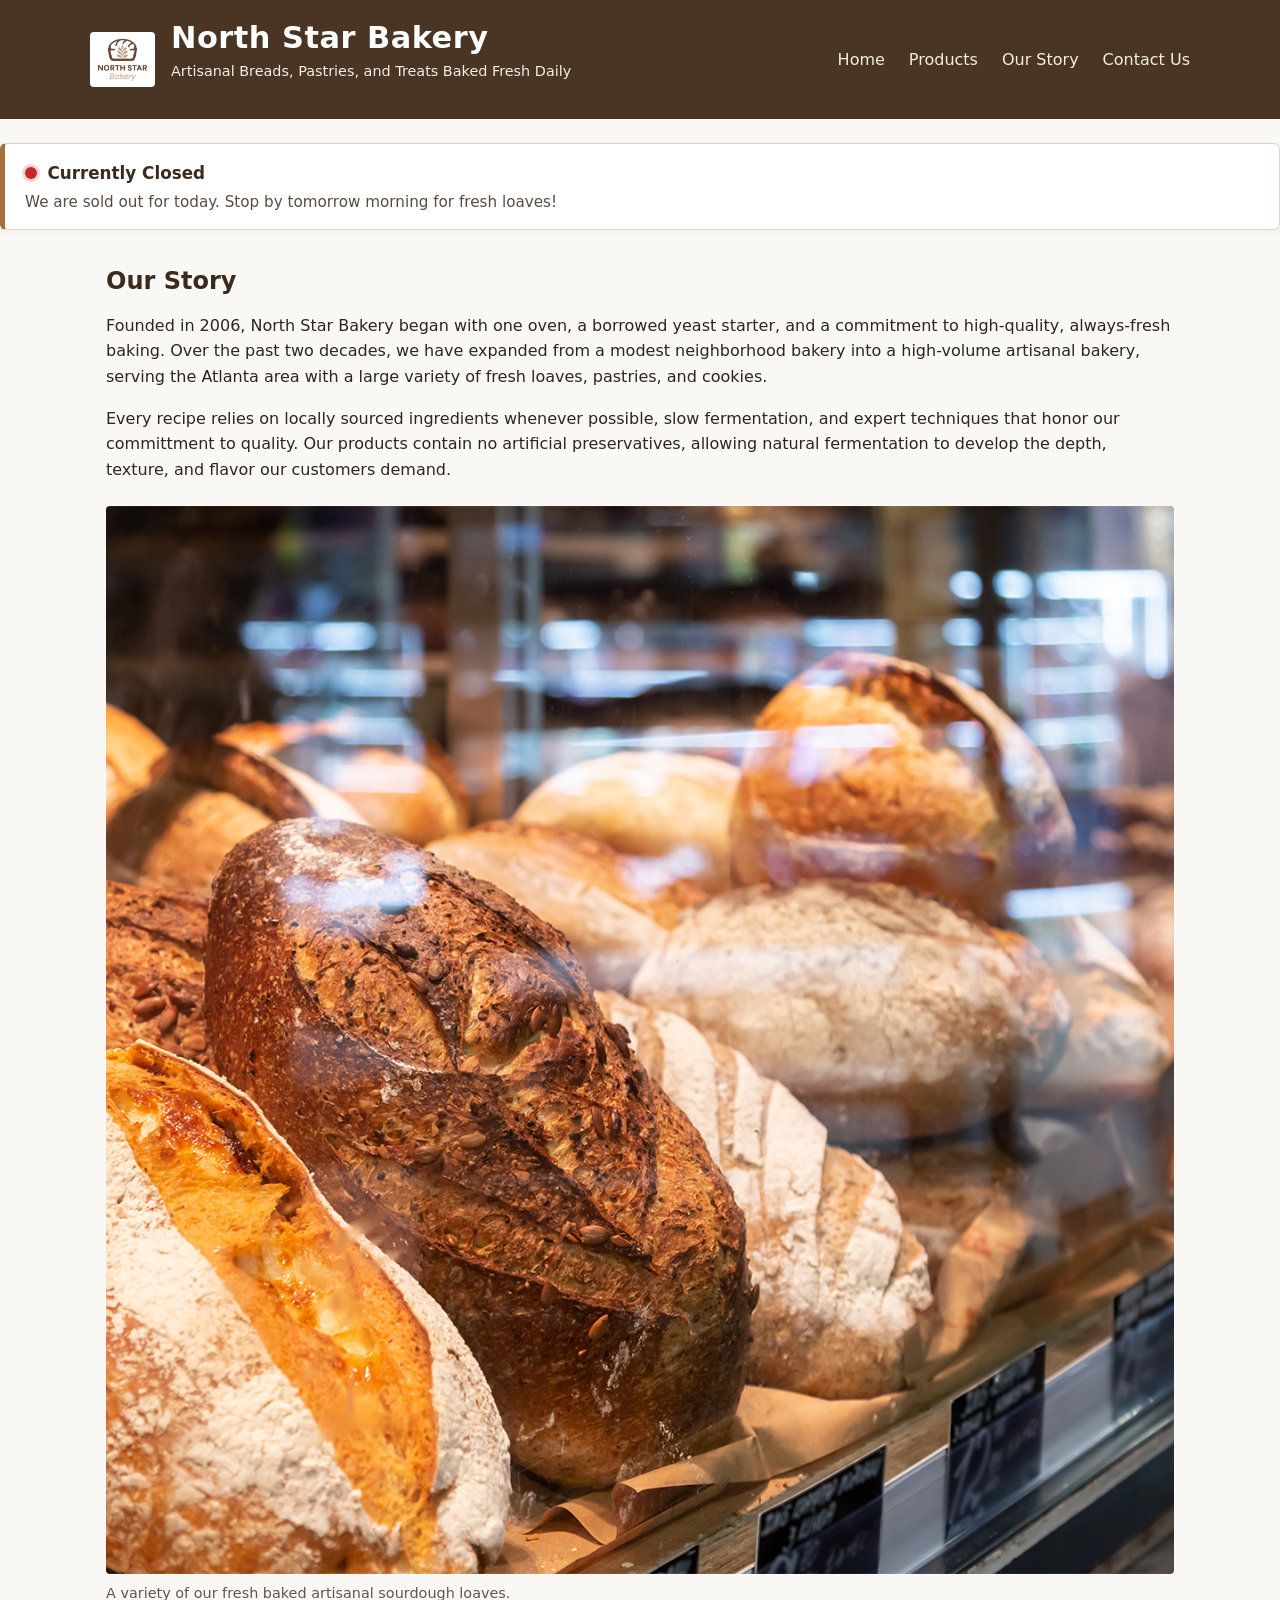
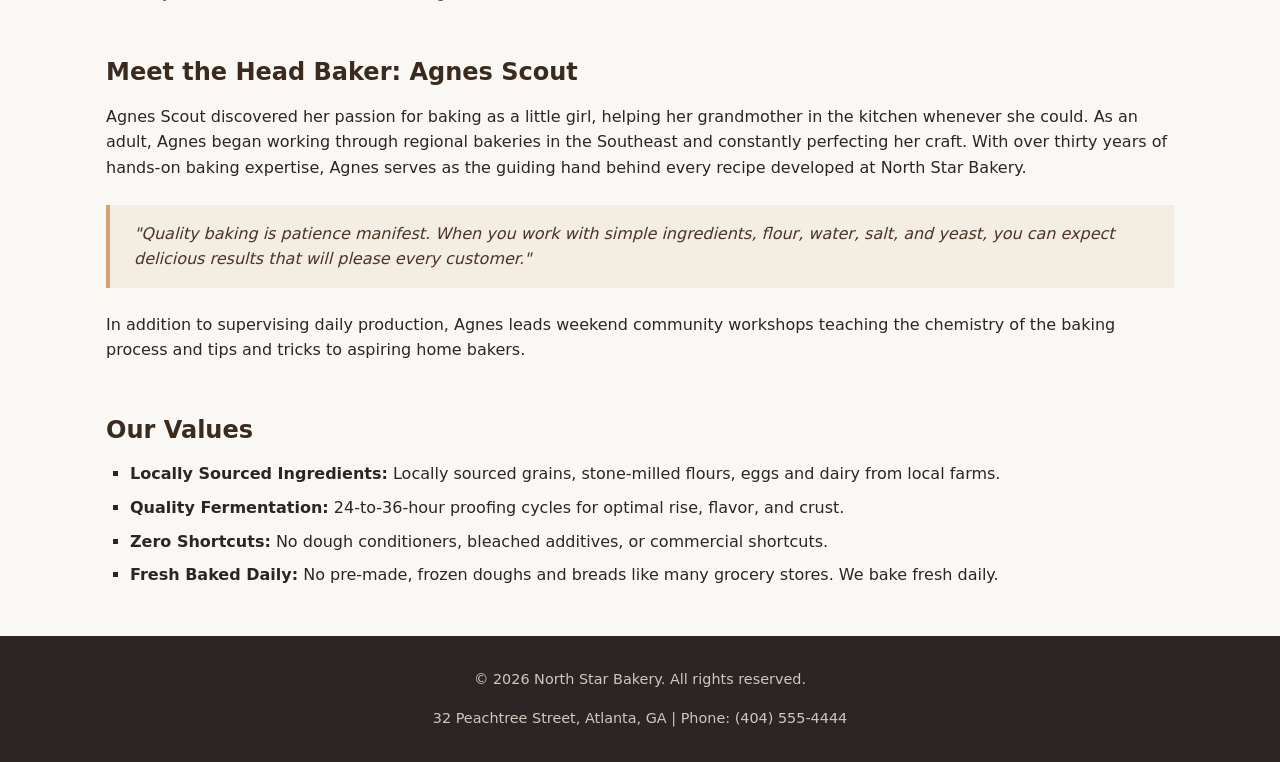
<file: north-star-bakery/about.html>
<!DOCTYPE html>
<html lang="en">
<head>
<meta charset="UTF-8">
<meta name="viewport" content="width=device-width, initial-scale=1.0">
<meta name="description" content="North Star Bakery - Artisanal Breads, Pastries, and Treats Baked Fresh Daily.">
<title>Welcome To North Star Bakery | Our Story</title>
<link rel="stylesheet" href="css/styles.css">
</head>
<body>

<header>
<div class="header-container">
<div class="site-branding">
<a href="index.html" class="brand-link">
<img src="assets/images/bakery-logo_c.png" alt="North Star Bakery Logo" class="site-logo">
</a>
<div class="branding-text">
<h1>North Star Bakery</h1>
<p class="tagline">Artisanal Breads, Pastries, and Treats Baked Fresh Daily</p>
</div>
</div>
<nav aria-label="Main Navigation">
<ul class="nav-links">
  <li><a href="index.html">Home</a></li>
  <li><a href="products.html">Products</a></li>
  <li><a href="about.html">Our Story</a></li>
  <li><a href="contact.html">Contact Us</a></li>
</ul>
</nav>
</div>
</header>

<div class="status-widget" id="bakery-status-widget" aria-live="polite">
<div class="status-header">
<span class="status-indicator" id="status-dot"></span>
<span class="status-title" id="status-headline">Checking Bakery Hours...</span>
</div>
<p class="status-details" id="status-subtext">Loading baking and storefront schedule...</p>
</div>
  
<main id="main-content">
  <section class="about-history">
   <h2>Our Story</h2>
   <p>
    Founded in 2006, North Star Bakery began with one oven, a borrowed yeast starter, and a commitment to high-quality, always-fresh baking. Over the past two decades, we have expanded from a modest neighborhood bakery into a high-volume artisanal bakery, serving the Atlanta area with a large variety of fresh loaves, pastries, and cookies.
   </p>
   <p>
     Every recipe relies on locally sourced ingredients whenever possible, slow fermentation, and expert techniques that honor our committment to quality. Our products contain no artificial preservatives, allowing natural fermentation to develop the depth, texture, and flavor our customers demand.
   </p>
   <figure>
    <img src="assets/images/bakery-bread_c.png" alt="A variety of our fresh baked artisanal sourdough loaves" loading="lazy">
    <figcaption>A variety of our fresh baked artisanal sourdough loaves.</figcaption>
   </figure>
   </section>

  <section class="baker-profile">
   <h2>Meet the Head Baker: Agnes Scout</h2>
   <article class="profile-card">
   <p>
     Agnes Scout discovered her passion for baking as a little girl, helping her grandmother in the kitchen whenever she could.  As an adult, Agnes began working through regional bakeries in the Southeast and constantly perfecting her craft. With over thirty years of hands-on baking expertise, Agnes serves as the guiding hand behind every recipe developed at North Star Bakery.
   </p>
   <blockquote>
     "Quality baking is patience manifest. When you work with simple ingredients, flour, water, salt, and yeast, you can expect delicious results that will please every customer."
   </blockquote>
   <p>
    In addition to supervising daily production, Agnes leads weekend community workshops teaching the chemistry of the baking process and tips and tricks to aspiring home bakers.
   </p>
   </article>
  </section>

   <section class="northstar-our-values">
   <h2>Our Values</h2>
   <ul class="values-list">
   <li><strong>Locally Sourced Ingredients:</strong> Locally sourced grains, stone-milled flours, eggs and dairy from local farms.</li>
   <li><strong>Quality Fermentation:</strong> 24-to-36-hour proofing cycles for optimal rise, flavor, and crust.</li>
   <li><strong>Zero Shortcuts:</strong> No dough conditioners, bleached additives, or commercial shortcuts.</li>
      <li><strong>Fresh Baked Daily:</strong> No pre-made, frozen doughs and breads like many grocery stores.  We bake fresh daily.</li>
</ul>
</section>
</main>

<footer>
<div class="northstar-footer-container">
<p>&copy; 2026 North Star Bakery. All rights reserved.</p>
<address>
32 Peachtree Street, Atlanta, GA | Phone: (404) 555-4444
</address>
</div>
</footer>
<script src="js/main.js"></script>
</body>
</html>
</file>
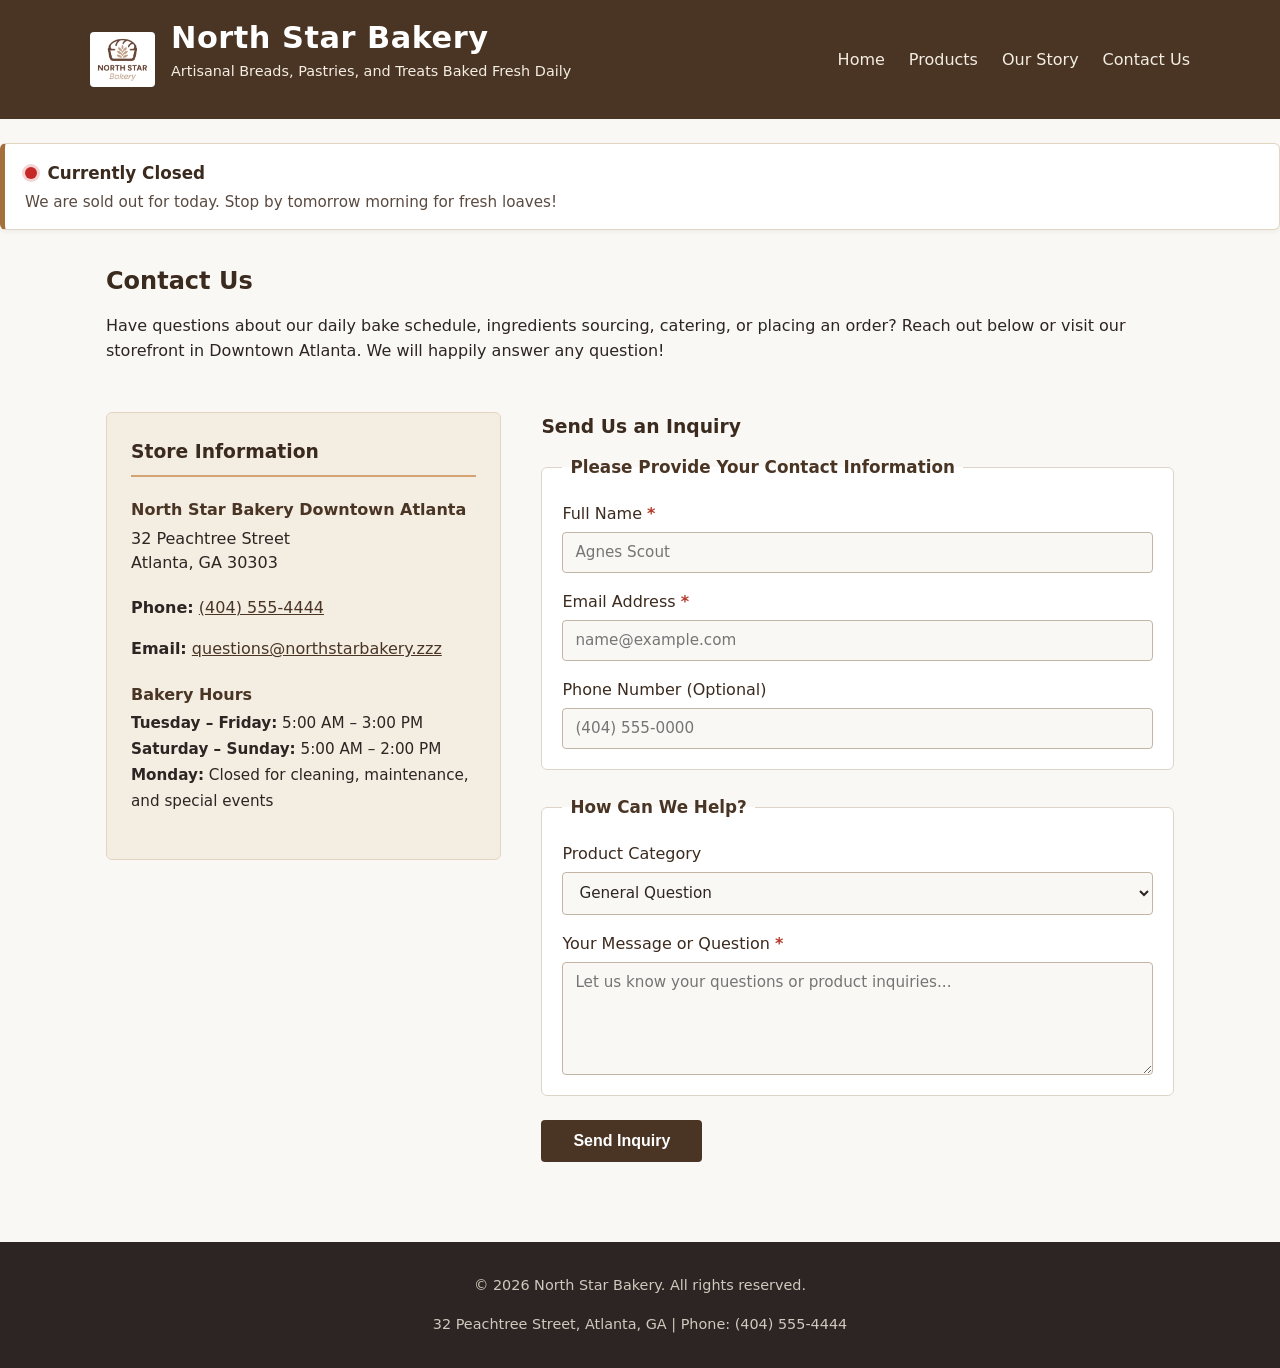
<file: north-star-bakery/contact.html>
<!DOCTYPE html>
<html lang="en">
<head>
<meta charset="UTF-8">
<meta name="viewport" content="width=device-width, initial-scale=1.0">
<meta name="description" content="North Star Bakery - Artisanal Breads, Pastries, and Treats Baked Fresh Daily.">
<title>Welcome To North Star Bakery | Contact Us</title>
<link rel="stylesheet" href="css/styles.css">
</head>
<body>

<header>
<div class="header-container">
<div class="site-branding">
<a href="index.html" class="brand-link">
<img src="assets/images/bakery-logo_c.png" alt="North Star Bakery Logo" class="site-logo">
</a>
<div class="branding-text">
<h1>North Star Bakery</h1>
<p class="tagline">Artisanal Breads, Pastries, and Treats Baked Fresh Daily</p>
</div>
</div>
<nav aria-label="Main Navigation">
<ul class="nav-links">
  <li><a href="index.html">Home</a></li>
  <li><a href="products.html">Products</a></li>
  <li><a href="about.html">Our Story</a></li>
  <li><a href="contact.html">Contact Us</a></li>
</ul>
</nav>
</div>
</header>

<div class="status-widget" id="bakery-status-widget" aria-live="polite">
<div class="status-header">
<span class="status-indicator" id="status-dot"></span>
<span class="status-title" id="status-headline">Checking Bakery Hours...</span>
</div>
<p class="status-details" id="status-subtext">Loading baking and storefront schedule...</p>
</div>
  
<main id="main-content">
    
<section class="contact-intro">
  <h2>Contact Us</h2>
  <p>Have questions about our daily bake schedule, ingredients sourcing, catering, or placing an order? Reach out below or visit our storefront in Downtown Atlanta.  We will happily answer any question!</p>
</section>

<div class="contact-grid">
    
  <aside class="contact-info-panel">
  <h3>Store Information</h3>
       
  <div class="info-block">
  <h4>North Star Bakery Downtown Atlanta</h4>
  <address>
   32 Peachtree Street<br>
   Atlanta, GA 30303
  </address>
  </div>
  <div class="info-block">
   <p><strong>Phone:</strong> <a href="tel:4045554444">(404) 555-4444</a></p>
   <p><strong>Email:</strong> <a href="mailto:questions@northstarbakery.zzz">questions@northstarbakery.zzz</a></p>
  </div>

  <div class="info-block">
  <h4>Bakery Hours</h4>
  <ul class="hours-list">
  <li><strong>Tuesday – Friday:</strong> 5:00 AM – 3:00 PM</li>
  <li><strong>Saturday – Sunday:</strong> 5:00 AM – 2:00 PM</li>
  <li><strong>Monday:</strong> Closed for cleaning, maintenance, and special events</li>
  </ul>
  </div>
  </aside>

  <section class="contact-form-section">
    <h3>Send Us an Inquiry</h3>
      
    <form action="#" method="post" class="contact-form" novalidate>
        
    <fieldset>
    <legend>Please Provide Your Contact Information</legend>
            
    <div class="form-group">
      <label for="full-name">Full Name <span class="required">*</span></label>
      <input type="text" id="full-name" name="fullName" required placeholder="Agnes Scout" autocomplete="name">
    </div>

    <div class="form-group">
       <label for="email-address">Email Address <span class="required">*</span></label>
       <input type="email" id="email-address" name="emailAddress" required placeholder="name@example.com" autocomplete="email">
    </div>

    <div class="form-group">
       <label for="phone-number">Phone Number (Optional)</label>
       <input type="tel" id="phone-number" name="phoneNumber" placeholder="(404) 555-0000" autocomplete="tel">
     </div>
     </fieldset>

     <fieldset>
     <legend>How Can We Help?</legend>

     <div class="form-group">
     <label for="topic">Product Category</label>
     <select id="topic" name="topic">
     <option value="general">General Question</option>
     <option value="artisan-bread">Sourdough & Artisanal Breads</option>
     <option value="pastries">Cookies & Pastries</option>
     <option value="special-order">Custom / Large Orders / Catering</option>
     <option value="allergens">Ingredient & Allergen Inquiries</option>
    </select>
    </div>

   <div class="form-group">
   <label for="message">Your Message or Question <span class="required">*</span></label>
   <textarea id="message" name="message" rows="5" required placeholder="Let us know your questions or product inquiries..."></textarea>
   </div>
   </fieldset>

   <div class="form-actions">
   <button type="submit" class="submit-btn">Send Inquiry</button>
   </div>
   </form>
  </section>
  </div>
  </main>

<footer>
<div class="northstar-footer-container">
<p>&copy; 2026 North Star Bakery. All rights reserved.</p>
<address>
32 Peachtree Street, Atlanta, GA | Phone: (404) 555-4444
</address>
</div>
</footer>
<script src="js/main.js"></script>
</body>
</html>
</file>
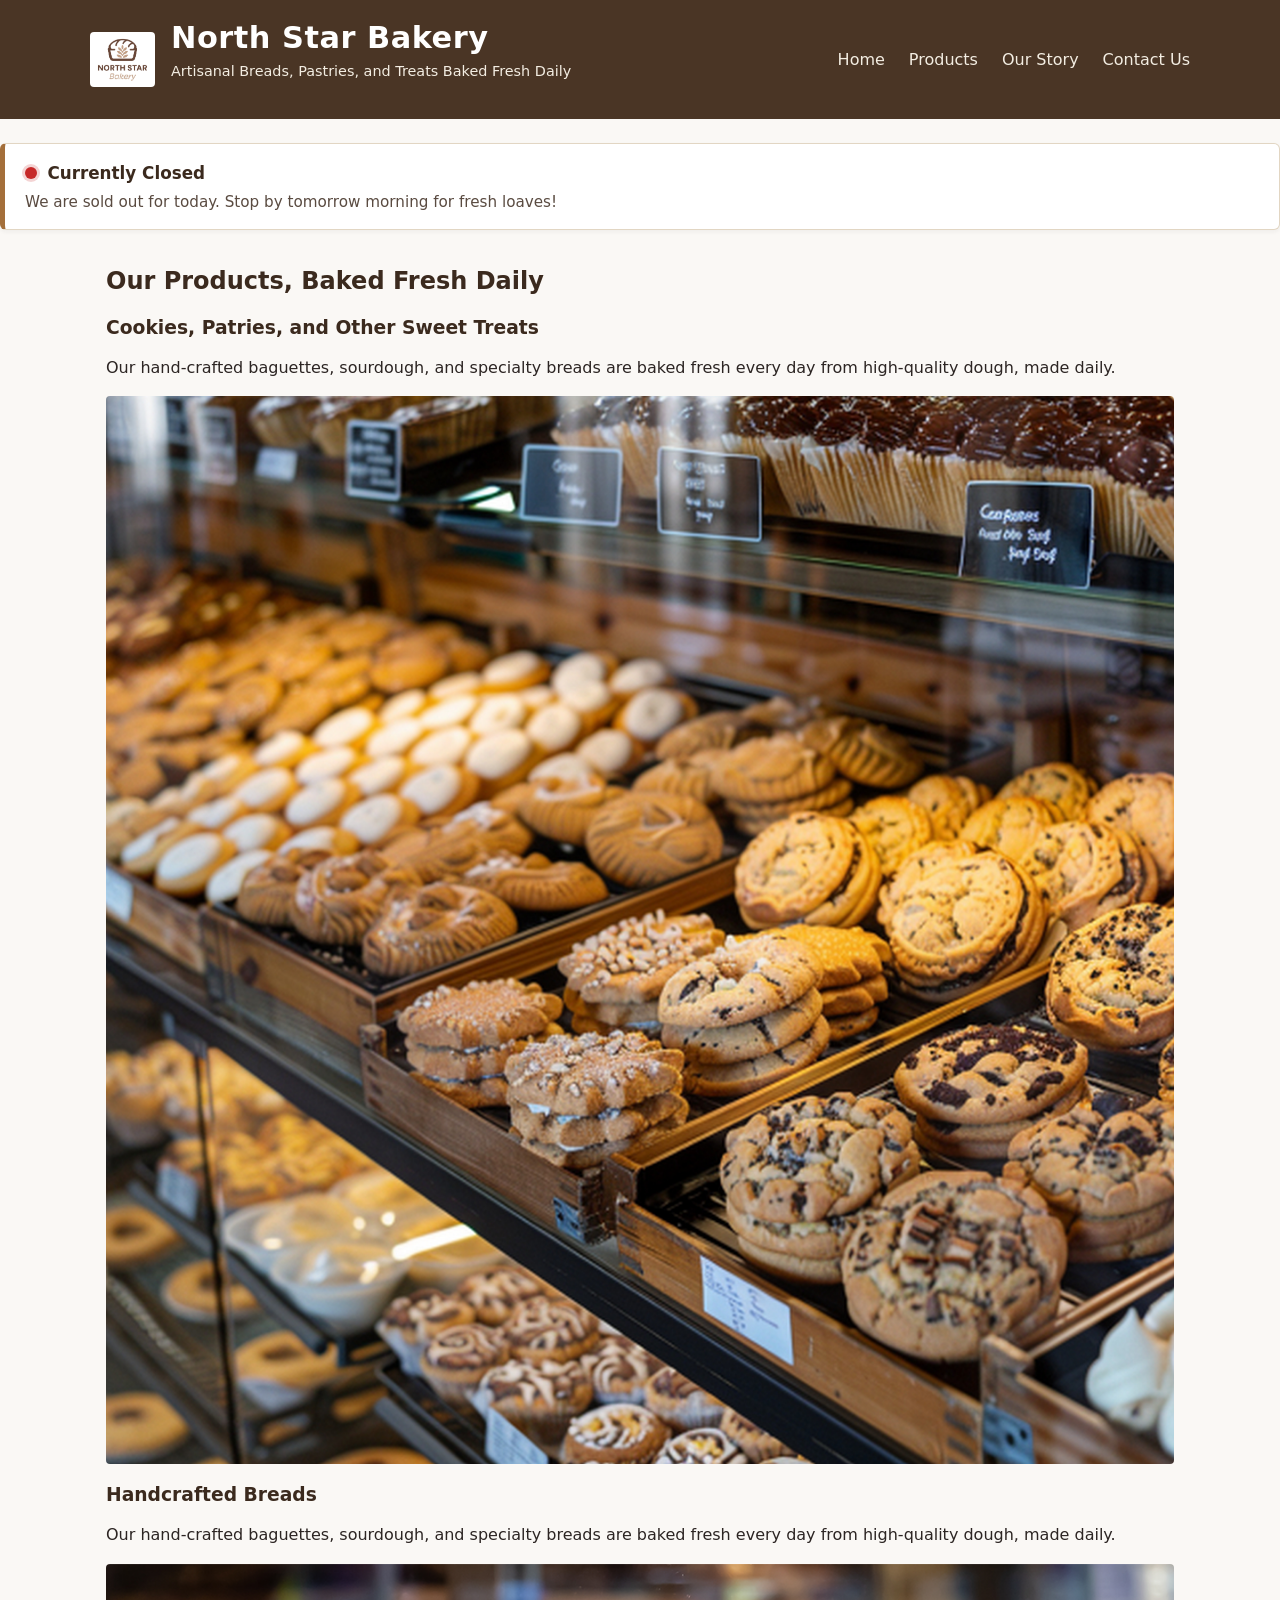
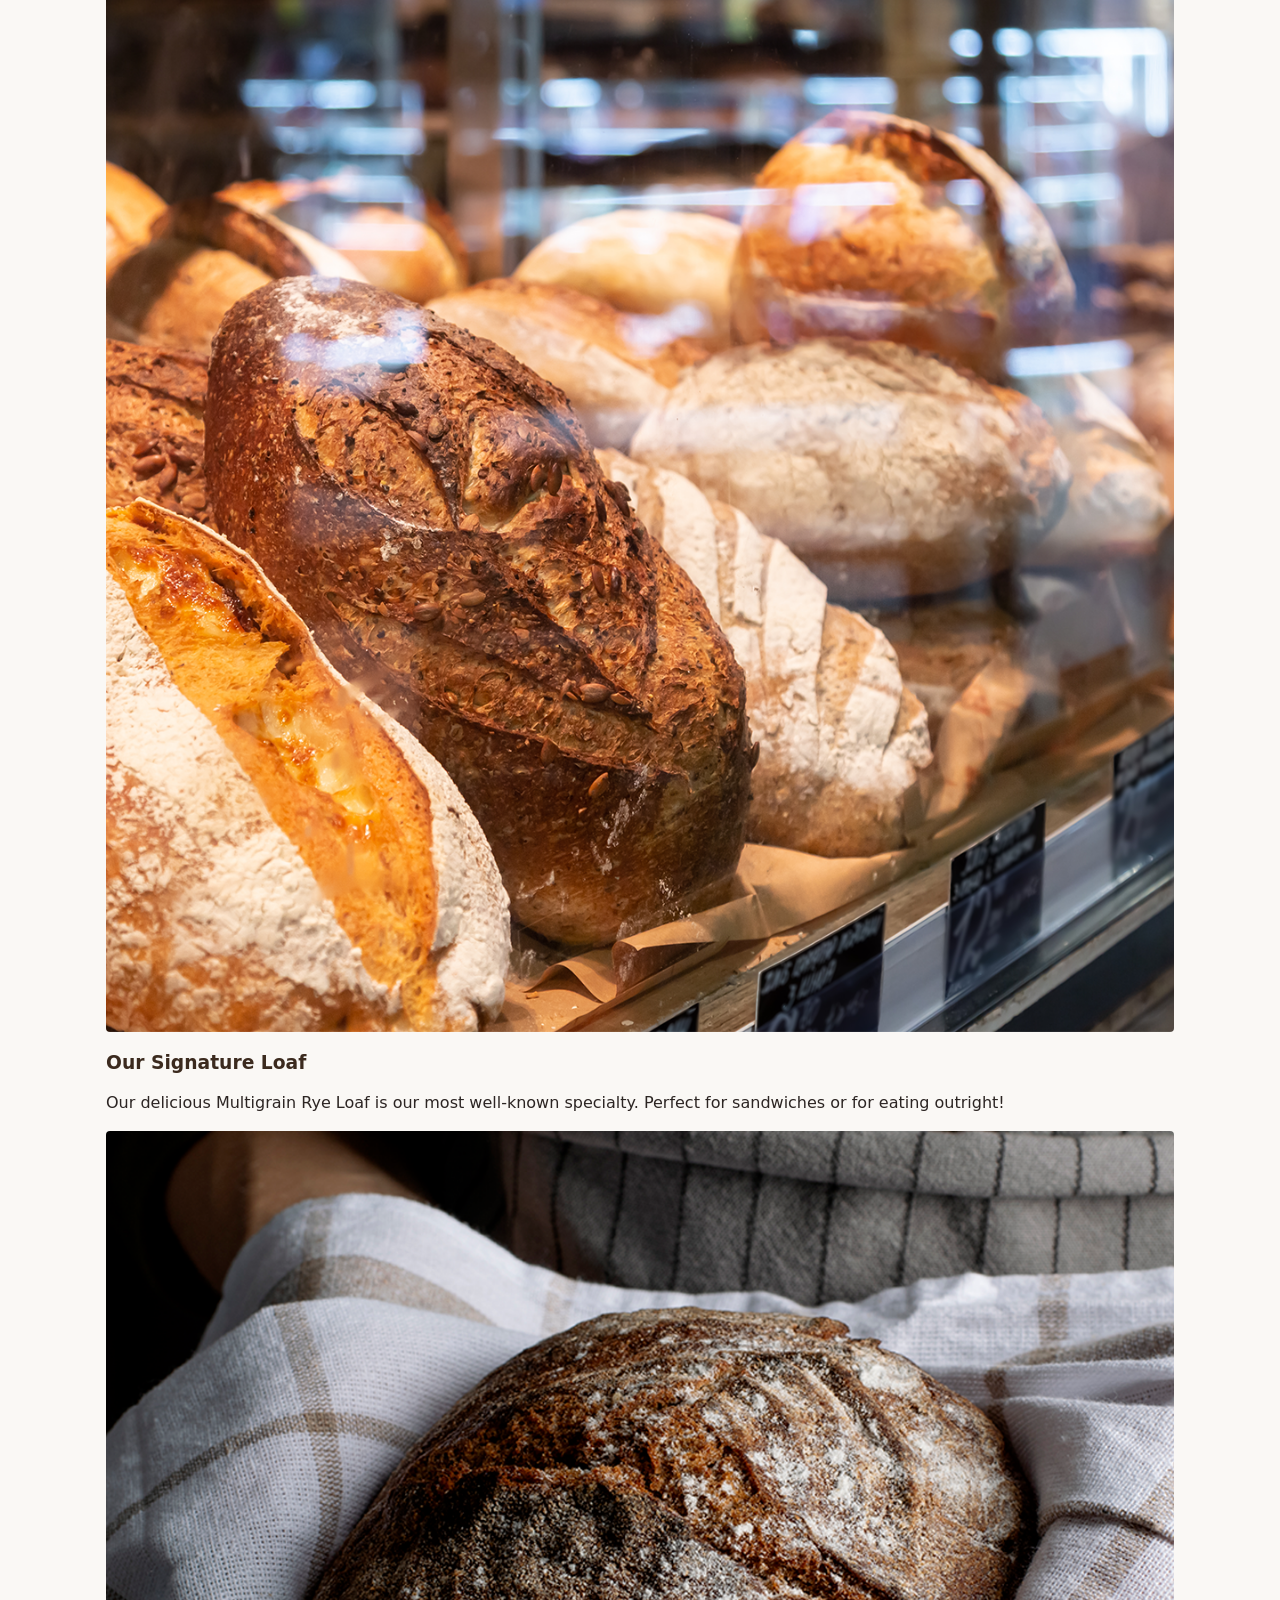
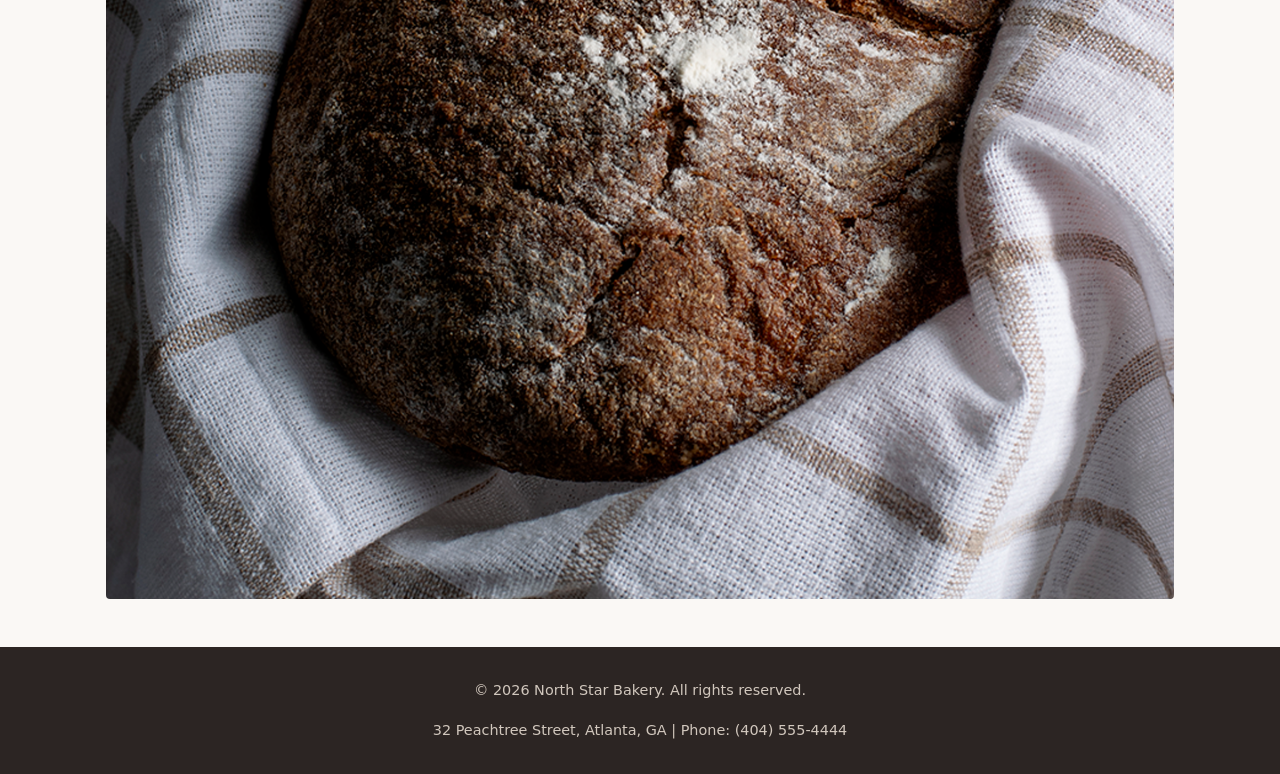
<file: north-star-bakery/products.html>
<!DOCTYPE html>
<html lang="en">
<head>
<meta charset="UTF-8">
<meta name="viewport" content="width=device-width, initial-scale=1.0">
<meta name="description" content="North Star Bakery - Artisanal Breads, Pastries, and Treats Baked Fresh Daily.">
<title>Welcome To North Star Bakery | Our Products</title>
<link rel="stylesheet" href="css/styles.css">
</head>
<body>

<header>
<div class="header-container">
<div class="site-branding">
<a href="index.html" class="brand-link">
<img src="assets/images/bakery-logo_c.png" alt="North Star Bakery Logo" class="site-logo">
</a>
<div class="branding-text">
<h1>North Star Bakery</h1>
<p class="tagline">Artisanal Breads, Pastries, and Treats Baked Fresh Daily</p>
</div>
</div>
<nav aria-label="Main Navigation">
<ul class="nav-links">
  <li><a href="index.html">Home</a></li>
  <li><a href="products.html">Products</a></li>
  <li><a href="about.html">Our Story</a></li>
  <li><a href="contact.html">Contact Us</a></li>
</ul>
</nav>
</div>
</header>

<div class="status-widget" id="bakery-status-widget" aria-live="polite">
<div class="status-header">
<span class="status-indicator" id="status-dot"></span>
<span class="status-title" id="status-headline">Checking Bakery Hours...</span>
</div>
<p class="status-details" id="status-subtext">Loading baking and storefront schedule...</p>
</div>
  
<main id="main-content">
<section class="featured-section">
<h2>Our Products, Baked Fresh Daily</h2>
    
<article class="feature-details">
<h3>Cookies, Patries, and Other Sweet Treats</h3>
<p>Our hand-crafted baguettes, sourdough, and specialty breads are baked fresh every day from high-quality dough, made daily.</p>
<img src="assets/images/bakery-feature-small_c.png" alt="Crusty artisanal loaf dusted with white flour" class="content-img" loading="lazy">
</article>

<article class="feature-details">
<h3>Handcrafted Breads</h3>
<p>Our hand-crafted baguettes, sourdough, and specialty breads are baked fresh every day from high-quality dough, made daily.</p>
<img src="assets/images/bakery-bread_c.png" alt="Crusty artisanal loaf dusted with white flour" class="content-img" loading="lazy">
</article>

<article class="feature-details">
<h3>Our Signature Loaf</h3>
<p>Our delicious Multigrain Rye Loaf is our most well-known specialty.  Perfect for sandwiches or for eating outright!</p>
<img src="assets/images/bakery-signature-loaf_c.png" alt="Crusty artisanal loaf dusted with white flour" class="content-img" loading="lazy">
</article>
</section>
</main>

<footer>
<div class="northstar-footer-container">
<p>&copy; 2026 North Star Bakery. All rights reserved.</p>
<address>
32 Peachtree Street, Atlanta, GA | Phone: (404) 555-4444
</address>
</div>
</footer>
<script src="js/main.js"></script>
</body>
</html>
</file>
<file: north-star-bakery/css/styles.css>
*, *::before, *::after {
  box-sizing: border-box;
  margin: 0;
  padding: 0;
}

body {
  font-family: system-ui, -apple-system, BlinkMacSystemFont, "Segoe UI", Roboto, sans-serif;
  line-height: 1.6;
  color: #2c2523;
  background-color: #faf8f5;
}

.skip-link {
  position: absolute;
  top: -40px;
  left: 0;
  background: #2c2523;
  color: #ffffff;
  padding: 8px 16px;
  z-index: 100;
  text-decoration: none;
  font-weight: 600;
  border-radius: 0 0 4px 0;
}

.skip-link:focus {
  top: 0;
}

header {
  background-color: #4a3525;
  color: #ffffff;
  padding: 1.25rem 1rem;
}

.header-container {
  max-width: 1100px;
  margin: 0 auto;
  display: flex;
  flex-wrap: wrap;
  justify-content: space-between;
  align-items: center;
  gap: 1.5rem;
}

.site-branding {
  display: flex;
  align-items: center;
  gap: 1rem;
}

.brand-link {
  display: inline-block;
  text-decoration: none;
}

.site-logo {
  width: 65px;
  height: auto;
  display: block;
}

.branding-text {
  display: flex;
  flex-direction: column;
}

header h1 {
  color: #ffffff;
  margin: 0;
  font-size: 1.9rem;
  letter-spacing: 0.5px;
  line-height: 1.2;
}

header .tagline {
  color: #f3ede2;
  font-size: 0.9rem;
  margin-top: 0.2rem;
}

.nav-links {
  display: flex;
  list-style: none;
  gap: 1.5rem;
}

.nav-links a {
  color: #f3ede2;
  text-decoration: none;
  font-weight: 500;
  transition: color 0.2s ease;
}

.nav-links a:hover,
.nav-links a:focus,
.nav-links a.active {
  color: #d4a373;
  text-decoration: underline;
}

main {
  max-width: 1100px;
  margin: 2rem auto;
  padding: 0 1rem;
}

section {
  margin-bottom: 3rem;
}

h1, h2, h3 {
  color: #3b2a1e;
  margin-bottom: 0.75rem;
}

p {
  margin-bottom: 1rem;
}

img, video {
  max-width: 100%;
  height: auto;
  display: block;
  border-radius: 4px;
}

figure {
  margin: 1.5rem 0;
}

figcaption {
  font-size: 0.9rem;
  color: #63544c;
  margin-top: 0.5rem;
}

audio {
  width: 100%;
  max-width: 500px;
  margin-top: 0.75rem;
}

.content-img {
  margin: 1rem 0;
}

.video-container {
  margin-top: 2rem;
}

.baker-profile blockquote {
  margin: 1.5rem 0;
  padding: 1rem 1.5rem;
  border-left: 4px solid #d4a373;
  background-color: #f3ede2;
  font-style: italic;
  color: #4a3525;
}

.values-list {
  list-style-type: square;
  padding-left: 1.5rem;
  margin-top: 0.75rem;
}

.values-list li {
  margin-bottom: 0.5rem;
}

footer {
  background-color: #2c2523;
  color: #d1c7bd;
  text-align: center;
  padding: 2rem 1rem;
  font-size: 0.9rem;
}

footer address {
  font-style: normal;
  margin-top: 0.5rem;
}

@media (max-width: 768px) {
  .header-container {
    flex-direction: column;
    align-items: flex-start;
  }

  .nav-links {
    flex-wrap: wrap;
    gap: 1rem;
  }
}

.contact-grid {
  display: grid;
  grid-template-columns: 1fr;
  gap: 2.5rem;
  margin-top: 1.5rem;
}

@media (min-width: 800px) {
  .contact-grid {
    grid-template-columns: 1fr 1.6fr;
    align-items: start;
  }
}

.contact-info-panel {
  background-color: #f3ede2;
  border: 1px solid #e2d6c3;
  border-radius: 6px;
  padding: 1.5rem;
}

.contact-info-panel h3 {
  border-bottom: 2px solid #d4a373;
  padding-bottom: 0.5rem;
  margin-bottom: 1.25rem;
}

.info-block {
  margin-bottom: 1.25rem;
}

.info-block h4 {
  color: #4a3525;
  font-size: 1rem;
  margin-bottom: 0.25rem;
}

.info-block address {
  font-style: normal;
  line-height: 1.5;
}

.info-block a {
  color: #4a3525;
  font-weight: 500;
  text-decoration: underline;
}

.info-block a:hover,
.info-block a:focus {
  color: #a46f3a;
}

.hours-list {
  list-style: none;
  font-size: 0.95rem;
  line-height: 1.7;
}

.contact-form fieldset {
  border: 1px solid #dcd4c7;
  border-radius: 6px;
  padding: 1.25rem;
  margin-bottom: 1.5rem;
  background-color: #ffffff;
}

.contact-form legend {
  font-weight: 600;
  color: #4a3525;
  padding: 0 0.5rem;
  font-size: 1.05rem;
}

.form-group {
  display: flex;
  flex-direction: column;
  margin-bottom: 1rem;
}

.form-group:last-child {
  margin-bottom: 0;
}

.form-group label {
  font-weight: 500;
  margin-bottom: 0.35rem;
  color: #3b2a1e;
}

.required {
  color: #b33927;
  font-weight: bold;
}

.form-group input,
.form-group select,
.form-group textarea {
  width: 100%;
  padding: 0.65rem 0.75rem;
  font-family: inherit;
  font-size: 0.95rem;
  border: 1px solid #c2b5a5;
  border-radius: 4px;
  background-color: #faf8f5;
  color: #2c2523;
  transition: border-color 0.2s ease, box-shadow 0.2s ease;
}

.form-group input:focus,
.form-group select:focus,
.form-group textarea:focus {
  outline: none;
  border-color: #a46f3a;
  box-shadow: 0 0 0 3px rgba(212, 163, 115, 0.3);
  background-color: #ffffff;
}

.form-group textarea {
  resize: vertical;
}

.form-actions {
  margin-top: 1rem;
}

.submit-btn {
  background-color: #4a3525;
  color: #ffffff;
  padding: 0.75rem 2rem;
  font-size: 1rem;
  font-weight: 600;
  border: none;
  border-radius: 4px;
  cursor: pointer;
  transition: background-color 0.2s ease, transform 0.1s ease;
}

.submit-btn:hover {
  background-color: #38271a;
}

.submit-btn:focus {
  outline: 2px solid #a46f3a;
  outline-offset: 2px;
}

.submit-btn:active {
  transform: translateY(1px);
}

.status-widget {
  background-color: #ffffff;
  border: 1px solid #e2d6c3;
  border-left: 5px solid #a46f3a;
  border-radius: 6px;
  padding: 1rem 1.25rem;
  margin: 1.5rem 0 2rem;
  box-shadow: 0 2px 4px rgba(44, 37, 35, 0.05);
}

.status-header {
  display: flex;
  align-items: center;
  gap: 0.65rem;
  margin-bottom: 0.35rem;
}

.status-indicator {
  width: 12px;
  height: 12px;
  border-radius: 50%;
  display: inline-block;
  background-color: #999999;
}

.dot-open {
  background-color: #2e7d32;
  box-shadow: 0 0 0 3px rgba(46, 125, 50, 0.2);
}

.dot-baking {
  background-color: #e65100;
  box-shadow: 0 0 0 3px rgba(230, 81, 0, 0.2);
}

.dot-closed {
  background-color: #c62828;
  box-shadow: 0 0 0 3px rgba(198, 40, 40, 0.2);
}

.status-title {
  font-weight: 700;
  font-size: 1.05rem;
  color: #3b2a1e;
}

.status-details {
  font-size: 0.95rem;
  color: #5a4b41;
  margin: 0;
  line-height: 1.4;
}
</file>
